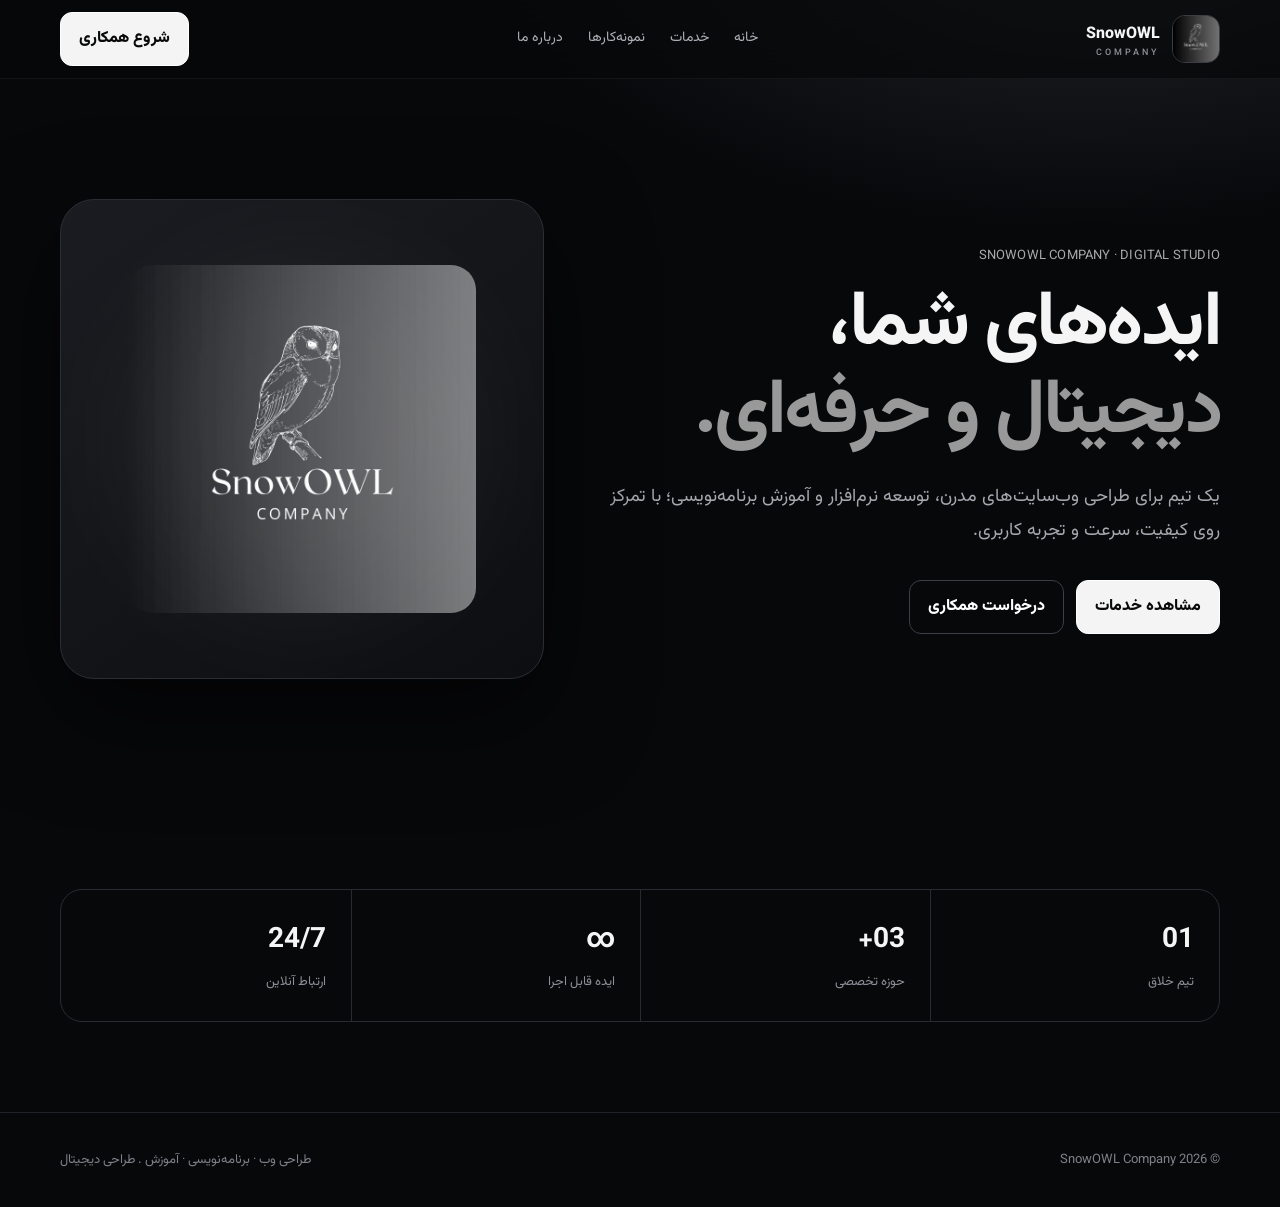
<file: index.html>
<!doctype html>
<html lang="fa" dir="rtl"><head><meta charset="utf-8"><meta name="viewport" content="width=device-width,initial-scale=1">
<title>خانه | SnowOWL Company</title><meta name="description" content="SnowOWL Company — طراحی سایت، برنامه‌نویسی و آموزش">
<link rel="stylesheet" href="style.css"></head><body>
<header class="nav"><div class="container navin">
<a class="brand" href="index.html"><img src="snowowl-logo.jpeg" alt="SnowOWL Company"><span>SnowOWL<small>COMPANY</small></span></a>
<nav class="menu">
    <a href="index.html">خانه</a>
    <a href="services.html">خدمات</a>

    <a href="portfolio.html">نمونه‌کارها</a>
    <a href="about.html">درباره ما</a>
</nav>
<a class="cta-btn" href="about.html#contact">شروع همکاری</a><button class="mobile">☰</button>
</div></header>

<main>
<section class="hero container">
<div class="reveal"><div class="kicker">SNOWOWL COMPANY · DIGITAL STUDIO</div><h1>ایده‌های شما،<br><span>دیجیتال و حرفه‌ای.</span></h1><p>یک تیم برای طراحی وب‌سایت‌های مدرن، توسعه نرم‌افزار و آموزش برنامه‌نویسی؛ با تمرکز روی کیفیت، سرعت و تجربه کاربری.</p><div class="actions"><a class="cta-btn" href="services.html">مشاهده خدمات</a><a class="cta-btn outline" href="about.html#contact">درخواست همکاری</a></div></div>
<div class="hero-visual reveal"><img src="snowowl-logo.jpeg" alt="SnowOWL logo"></div>
</section>

<section class="section"><div class="container"><div class="stats"><div class="stat"><b>01</b><span>تیم خلاق</span></div><div class="stat"><b>03+</b><span>حوزه تخصصی</span></div><div class="stat"><b>∞</b><span>ایده قابل اجرا</span></div><div class="stat"><b>24/7</b><span>ارتباط آنلاین</span></div></div></div></section>
</main>
<footer class="footer"><div class="container footerin"><span>© <span data-year></span> SnowOWL Company</span><span>طراحی وب · برنامه‌نویسی · آموزش . طراحی دیجیتال</span></div></footer><script src="script.js"></script></body></html>
</file>
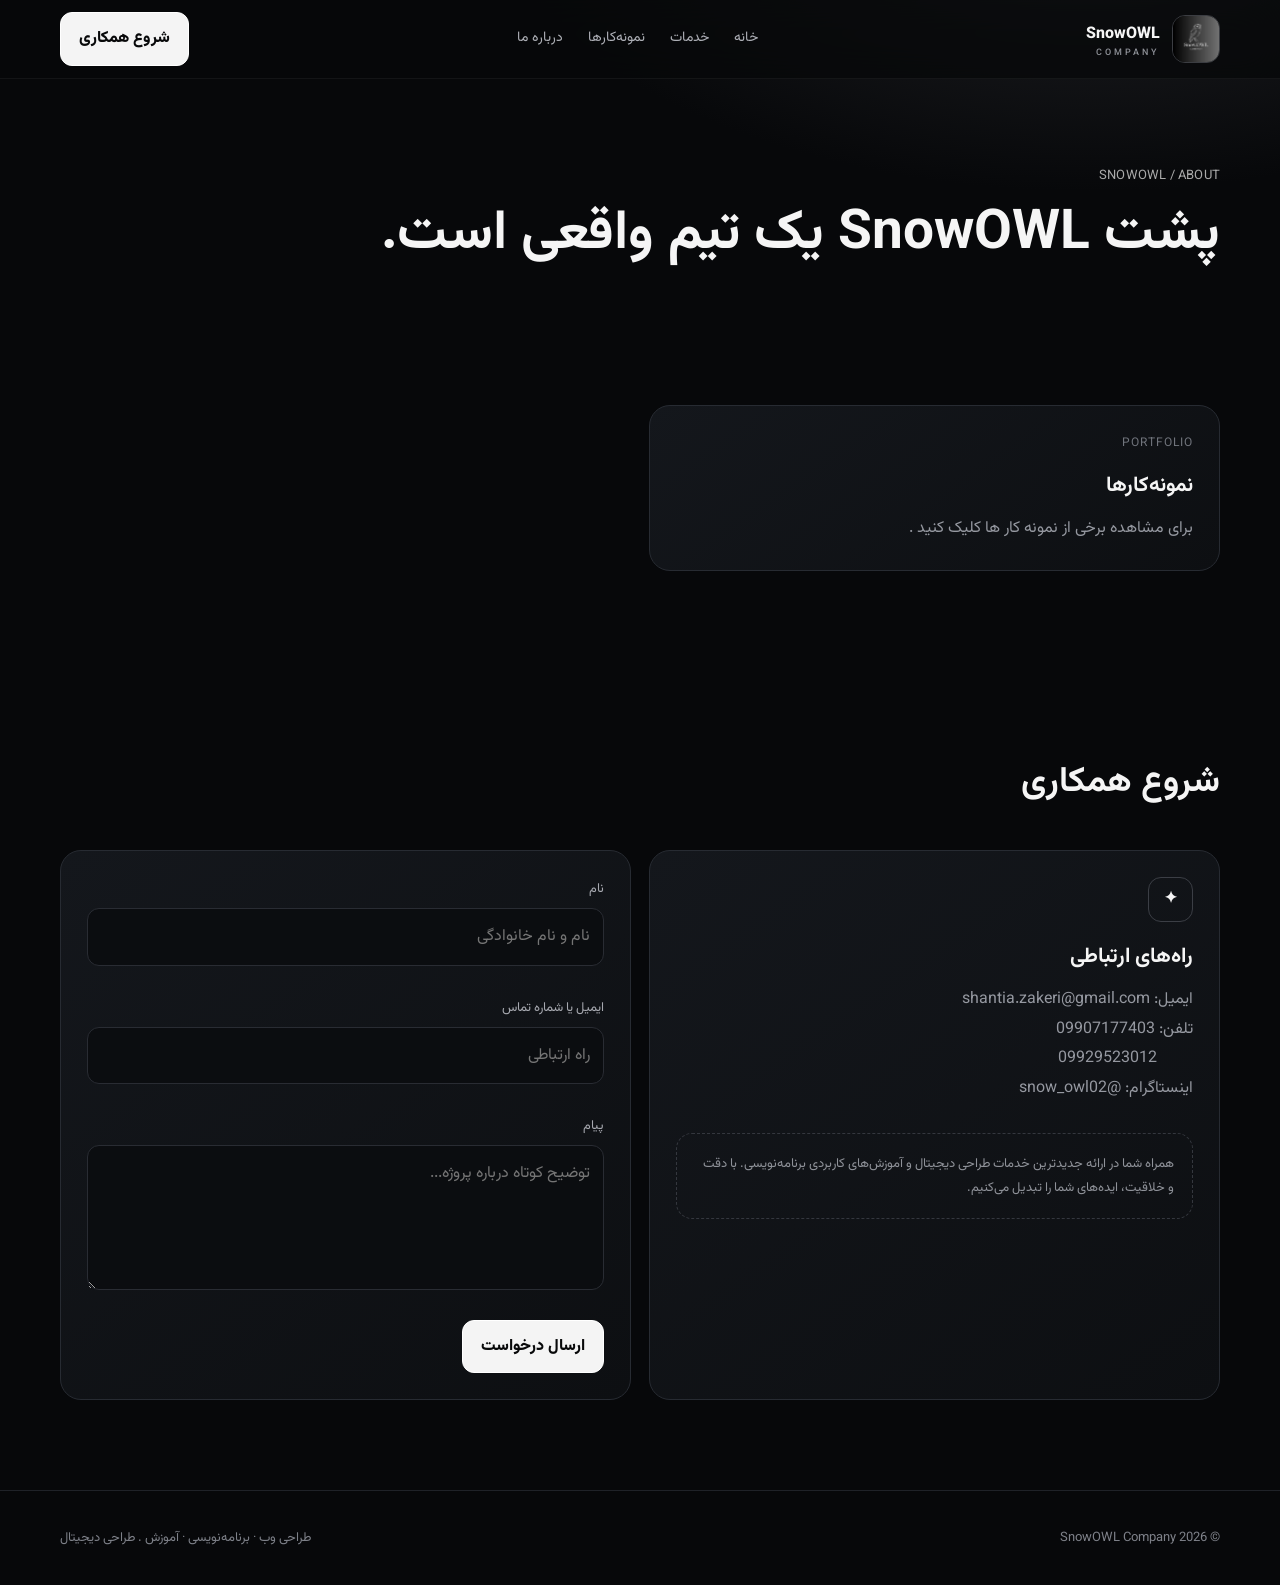
<file: about.html>
<!doctype html>
<html lang="fa" dir="rtl"><head><meta charset="utf-8"><meta name="viewport" content="width=device-width,initial-scale=1">
<title>درباره ما | SnowOWL Company</title><meta name="description" content="SnowOWL Company — طراحی سایت، برنامه‌نویسی و آموزش">
<link rel="stylesheet" href="style.css"></head><body>
<header class="nav"><div class="container navin">
<a class="brand" href="index.html"><img src="snowowl-logo.jpeg" alt="SnowOWL Company"><span>SnowOWL<small>COMPANY</small></span></a>
<nav class="menu">
    <a href="index.html">خانه</a>
    <a href="services.html">خدمات</a>

    <a href="portfolio.html">نمونه‌کارها</a>
    <a href="about.html">درباره ما</a>
</nav>
<a class="cta-btn" href="about.html#contact">شروع همکاری</a><button class="mobile">☰</button>
</div></header>

<main><section class="page-title container"><div class="kicker">SNOWOWL / ABOUT</div><h1>پشت SnowOWL یک تیم واقعی است.</h1></section>
<section class="section"><div class="container"><div class="split">

<article class="card reveal"><div class="num">PORTFOLIO</div><h3> <a href="portfolio.html">نمونه‌کارها</a> </h3><p>برای مشاهده برخی از نمونه کار ها کلیک کنید .</p></article>
</div></div></section>
<section class="section" id="contact"><div class="container"><div class="head"><h2>شروع همکاری</h2><p></p></div><div class="contactbox">
<div class="card"><div class="symbol">✦</div><h3>راه‌های ارتباطی</h3><p>ایمیل: shantia.zakeri@gmail.com<br>تلفن: 09907177403<br>&nbsp;&nbsp;&nbsp;&nbsp;&nbsp;&nbsp;&nbsp;&nbsp;&nbsp;09929523012 <br>اینستاگرام: @snow_owl02</p><br><div class="note">همراه شما در ارائه جدیدترین خدمات طراحی دیجیتال و آموزش‌های کاربردی برنامه‌نویسی. با دقت و خلاقیت، ایده‌های شما را تبدیل می‌کنیم.</div></div>
<form class="card" onsubmit="event.preventDefault();alert('این فرم در نسخه نمایشی است. برای فعال‌سازی، ایمیل یا API شما لازم است.');"><div class="field"><label>نام</label><input placeholder="نام و نام خانوادگی"></div><br><div class="field"><label>ایمیل یا شماره تماس</label><input placeholder="راه ارتباطی"></div><br><div class="field"><label>پیام</label><textarea placeholder="توضیح کوتاه درباره پروژه..."></textarea></div><br><button class="cta-btn" type="submit">ارسال درخواست</button></form>
</div></div></section></main>
<footer class="footer"><div class="container footerin"><span>© <span data-year></span> SnowOWL Company</span><span>طراحی وب · برنامه‌نویسی · آموزش . طراحی دیجیتال</span></div></footer><script src="script.js"></script></body></html>
</file>
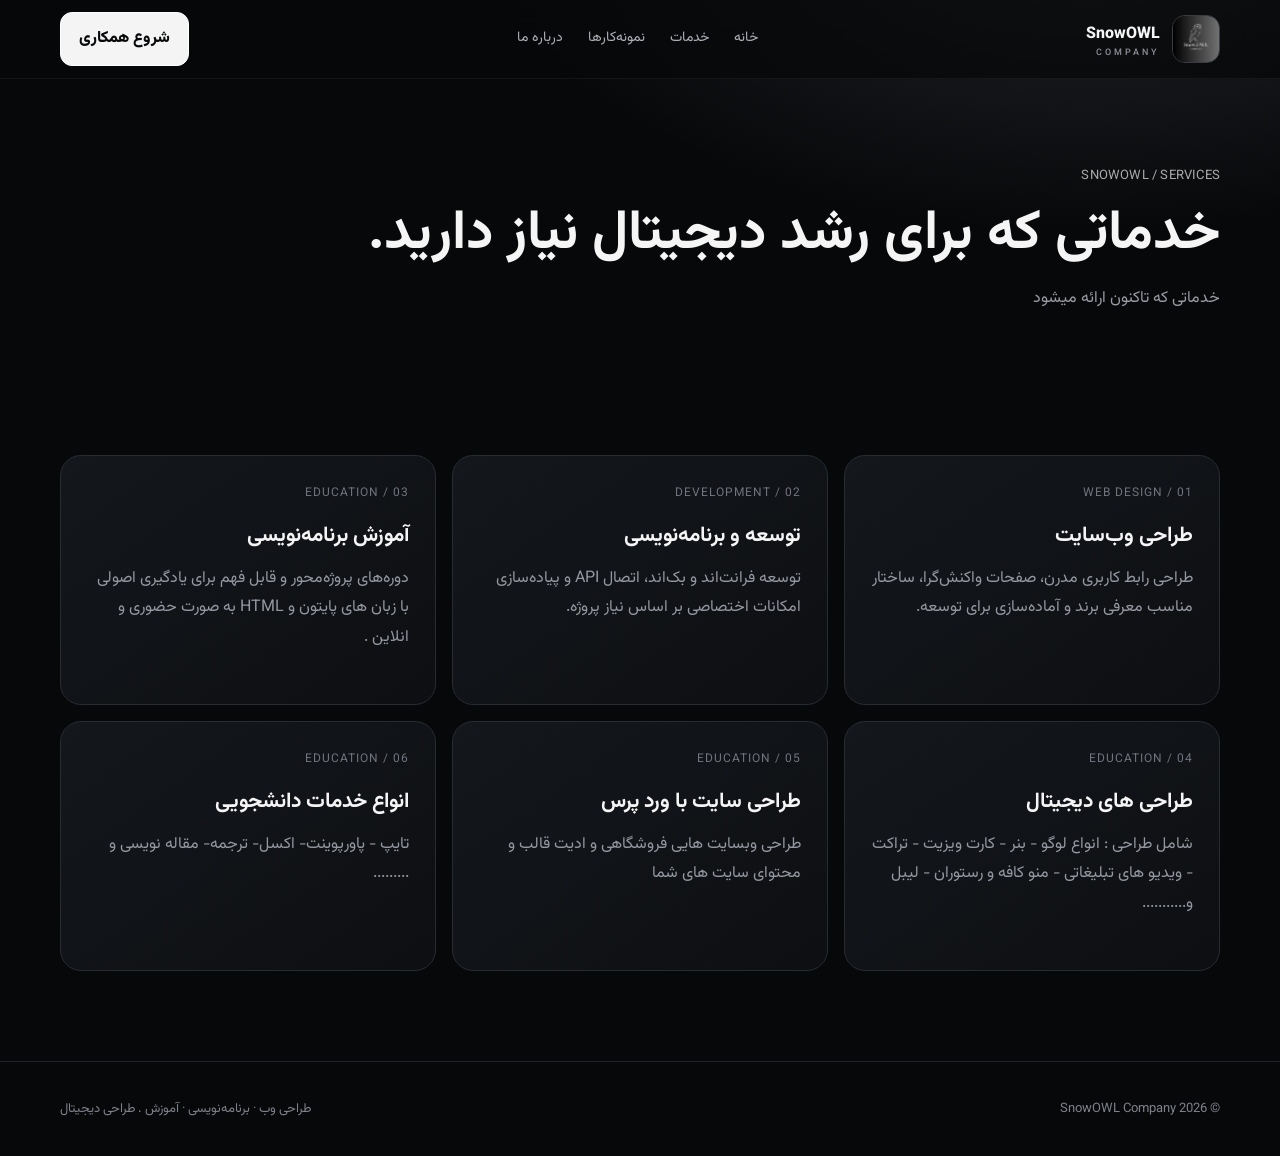
<file: services.html>
<!doctype html>
<html lang="fa" dir="rtl"><head><meta charset="utf-8"><meta name="viewport" content="width=device-width,initial-scale=1">
<title>خدمات | SnowOWL Company</title><meta name="description" content="SnowOWL Company — طراحی سایت، برنامه‌نویسی و آموزش">
<link rel="stylesheet" href="style.css"></head><body>
<header class="nav"><div class="container navin">
<a class="brand" href="index.html"><img src="snowowl-logo.jpeg" alt="SnowOWL Company"><span>SnowOWL<small>COMPANY</small></span></a>
<nav class="menu">
    <a href="index.html">خانه</a>
    <a href="services.html">خدمات</a>

    <a href="portfolio.html">نمونه‌کارها</a>
    <a href="about.html">درباره ما</a>
</nav>

<a class="cta-btn" href="about.html#contact">شروع همکاری</a><button class="mobile">☰</button>
</div></header>

<main><section class="page-title container"><div class="kicker">SNOWOWL / SERVICES</div><h1>خدماتی که برای رشد دیجیتال نیاز دارید.</h1><p>خدماتی که تاکنون ارائه میشود</p></section>
<section class="section"><div class="container"><div class="grid3">
<article class="card wide reveal"><div class="num">01 / WEB DESIGN</div><h3>طراحی وب‌سایت</h3><p>طراحی رابط کاربری مدرن، صفحات واکنش‌گرا، ساختار مناسب معرفی برند و آماده‌سازی برای توسعه.</p></article>
<article class="card wide reveal"><div class="num">02 / DEVELOPMENT</div><h3>توسعه و برنامه‌نویسی</h3><p>توسعه فرانت‌اند و بک‌اند، اتصال API و پیاده‌سازی امکانات اختصاصی بر اساس نیاز پروژه.</p></article>
<article class="card wide reveal"><div class="num">03 / EDUCATION</div><h3>آموزش برنامه‌نویسی</h3><p>دوره‌های پروژه‌محور و قابل فهم برای یادگیری اصولی با زبان های پایتون و HTML  به صورت حضوری و انلاین .</p></article>
<article class="card wide reveal"><div class="num">04 / EDUCATION</div><h3>طراحی های دیجیتال</h3><p>شامل طراحی : انواع لوگو - بنر - کارت ویزیت - تراکت - ویدیو های تبلیغاتی - منو کافه و رستوران - لیبل و...........</p></article>
<article class="card wide reveal"><div class="num">05 / EDUCATION</div><h3>طراحی سایت با ورد پرس </h3><p>طراحی وبسایت هایی فروشگاهی و ادیت قالب و محتوای سایت های شما </p></article>
<article class="card wide reveal"><div class="num">06 / EDUCATION</div><h3>انواع خدمات دانشجویی </h3><p>تایپ - پاورپوینت- اکسل- ترجمه- مقاله نویسی و .........</p></article>

</div></div></section></main>
<footer class="footer"><div class="container footerin"><span>© <span data-year></span> SnowOWL Company</span><span>طراحی وب · برنامه‌نویسی · آموزش . طراحی دیجیتال </span></div></footer><script src="script.js"></script></body></html>
</file>
<file: style.css>
@import url('https://fonts.googleapis.com/css2?family=Vazirmatn:wght@300;400;500;600;700;800&display=swap');
:root{--bg:#07080a;--surface:#0e1014;--surface2:#14171c;--text:#f5f5f5;--muted:#989ba3;--line:#272b32;--white:#fff}
*{box-sizing:border-box}html{scroll-behavior:smooth}body{margin:0;background:radial-gradient(900px 500px at 85% -10%,#3a3b3e 0%,#151619 38%,transparent 70%),var(--bg);color:var(--text);font-family:Vazirmatn,Arial,sans-serif;direction:rtl;line-height:1.85}a{text-decoration:none;color:inherit}button,input,textarea{font:inherit}
.container{width:min(1160px,92%);margin:auto}.nav{position:sticky;top:0;z-index:50;background:rgba(7,8,10,.76);backdrop-filter:blur(18px);border-bottom:1px solid #ffffff0d}.navin{height:78px;display:flex;align-items:center;justify-content:space-between;gap:25px}.brand{display:flex;align-items:center;gap:12px;font-weight:800}.brand img{width:48px;height:48px;object-fit:cover;border-radius:13px;border:1px solid #3b3d42}.brand small{display:block;color:#8e9198;font-size:9px;letter-spacing:3px;font-weight:500;line-height:1}.menu{display:flex;gap:25px;color:#aeb0b7;font-size:14px}.menu a{transition:.2s}.menu a:hover,.menu a.active{color:#fff}.cta-btn{padding:11px 18px;border-radius:12px;background:#f4f4f4;color:#08090a;font-weight:800;border:1px solid #fff;display:inline-flex;justify-content:center;align-items:center}.outline{background:transparent;color:#fff;border-color:#3b3e45}.mobile{display:none;background:none;color:#fff;border:1px solid #333;border-radius:10px;padding:8px 11px}
.hero{min-height:720px;display:grid;grid-template-columns:1.12fr .88fr;align-items:center;gap:60px}.kicker{font-size:13px;color:#aaa;letter-spacing:.2px;margin-bottom:14px}.hero h1{font-size:clamp(43px,6vw,78px);line-height:1.14;letter-spacing:-2.5px;margin:0 0 24px}.hero h1 span{color:#999}.hero p{max-width:650px;color:#a5a8af;font-size:18px;margin:0}.actions{display:flex;gap:12px;flex-wrap:wrap;margin-top:32px}.hero-visual{height:480px;border-radius:34px;border:1px solid #2a2d34;background:linear-gradient(145deg,#1a1c21,#0c0e11);display:grid;place-items:center;position:relative;overflow:hidden;box-shadow:0 35px 100px #0009}.hero-visual:after{content:"";position:absolute;width:320px;height:320px;border-radius:50%;background:#fff1;filter:blur(70px)}.hero-visual img{width:72%;max-width:370px;position:relative;z-index:2;border-radius:25px;mix-blend-mode:screen}
.section{padding:90px 0}.head{display:flex;justify-content:space-between;align-items:end;gap:30px;margin-bottom:35px}.head h2{font-size:35px;margin:0}.head p{max-width:560px;color:#9699a1;margin:0}.grid3{display:grid;grid-template-columns:repeat(3,1fr);gap:16px}.card{background:linear-gradient(145deg,#14171c,#0d0f12);border:1px solid var(--line);border-radius:21px;padding:26px;transition:.25s}.card:hover{transform:translateY(-4px);border-color:#45484f}.num{font-size:12px;color:#70747c;letter-spacing:1px}.card h3{font-size:21px;margin:13px 0 8px}.card p{color:#9598a0;margin:0}.symbol{width:45px;height:45px;border:1px solid #3b3e45;border-radius:13px;display:grid;place-items:center;font-weight:800;margin-bottom:16px}
.stats{display:grid;grid-template-columns:repeat(4,1fr);border:1px solid var(--line);border-radius:22px;overflow:hidden}.stat{padding:25px;border-left:1px solid var(--line)}.stat:last-child{border:0}.stat b{display:block;font-size:28px}.stat span{font-size:13px;color:#8d9098}
.page-title{padding:85px 0 35px}.page-title h1{font-size:55px;line-height:1.2;margin:0 0 12px}.page-title p{max-width:760px;color:#999ba3}.wide{min-height:250px}.tags{margin-top:20px}.tag{display:inline-block;padding:4px 10px;border:1px solid #33363d;border-radius:99px;color:#aaa;font-size:12px;margin:3px}
.split{display:grid;grid-template-columns:1fr 1fr;gap:18px}.profile{display:flex;gap:18px;align-items:center}.avatar{width:78px;height:78px;border-radius:20px;border:1px solid #333;background:#191b20;display:grid;place-items:center;color:#777}
.contactbox{display:grid;grid-template-columns:1fr 1fr;gap:18px}.field{display:flex;flex-direction:column;gap:7px}.field.full{grid-column:1/-1}.field label{font-size:13px;color:#a7a9b0}.field input,.field textarea{background:#0b0d10;color:#fff;border:1px solid #292c33;border-radius:12px;padding:13px;outline:none}.field textarea{min-height:145px;resize:vertical}.note{padding:18px;border:1px dashed #34373e;border-radius:16px;color:#8f9299;font-size:13px}
.footer{border-top:1px solid #1f2228;padding:35px 0;color:#7e8189;font-size:13px}.footerin{display:flex;justify-content:space-between;gap:20px}
.reveal{opacity:0;transform:translateY(15px);transition:.6s}.reveal.show{opacity:1;transform:none}
@media(max-width:820px){.menu,.navin>.cta-btn{display:none}.mobile{display:block}.hero{grid-template-columns:1fr;min-height:auto;padding:65px 0}.hero-visual{height:340px}.grid3,.split{grid-template-columns:1fr}.stats{grid-template-columns:1fr 1fr}.stat{border-bottom:1px solid var(--line)}.page-title h1{font-size:42px}.contactbox{grid-template-columns:1fr}.field.full{grid-column:auto}.head{display:block}.head p{margin-top:10px}.footerin{flex-direction:column}}
/* ?????? ???????? ????????? */
.portfolio-card {
    display: flex;
    flex-direction: column;
    padding: 12px;           /* ???? ????? ????? ???? (????? ???? ?????? ???) */
    border-radius: 16px;     /* ???? ?????? */
}

.portfolio-thumb {
    width: 100%;
    height: 200px;           /* ???? ?????? ???? ??? (?? ??? 190px) */
    border-radius: 10px;
    overflow: hidden;
    margin-bottom: 10px;      /* ???? ????? ??? ?? ?????? */
    border: 1px solid var(--line);
    background: var(--surface2);
}

.portfolio-thumb img {
    width: 100%;
    height: 100%;
    object-fit: cover;
    transition: transform 0.3s ease;
}

.portfolio-card:hover .portfolio-thumb img {
    transform: scale(1.05);
}

/* ?????????? ????????? ???? ???? ???? */
.portfolio-card h3 {
    font-size: 18px;
    margin: 6px 0 4px;       /* ???? ????? ???? ? ????? ????? */
}

.portfolio-card p {
    font-size: 13px;
    line-height: 1.6;
}

.portfolio-card .tags {
    margin-top: 10px;        /* ???? ????? ????????? ????? ???? */
}
</file>
